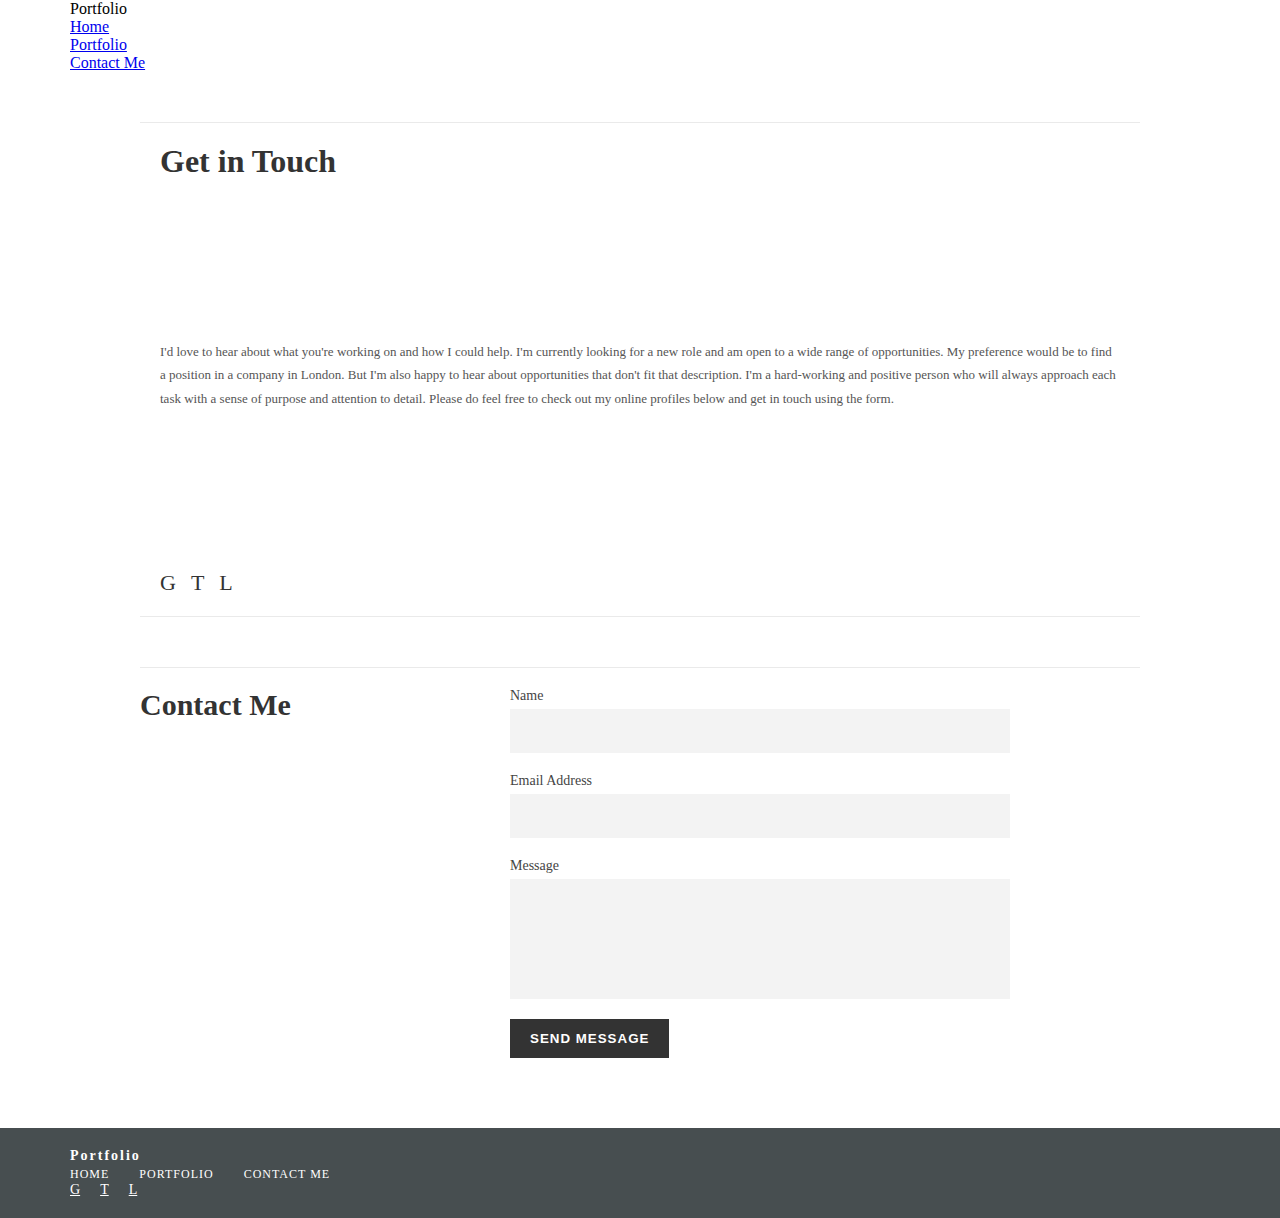
<file: contact/index.html>
<!DOCTYPE html>
<html lang="en">
<head>
    <meta charset="UTF-8">
    <meta name="viewport" content="width=device-width, initial-scale=1.0">
    <title>Contact - Portfolio</title>
 <link rel="stylesheet" href="style.css">
</head>
<body>
    <header>
        <div class="container">
            <div class="header-content">
                <div class="logo">Portfolio</div>
                <nav>
                    <ul>
                        <li><a href="#home">Home</a></li>
                        <li><a href="#portfolio">Portfolio</a></li>
                        <li><a href="#contact" class="active">Contact Me</a></li>
                    </ul>
                </nav>
            </div>
        </div>
    </header>

    <main>
        <div class="container">
            <div class="content-grid">
                
                <div class="intro-section">
                    <h1>Get in Touch</h1>
                    <p class="intro-text">
                        I'd love to hear about what you're working on and how I could help. I'm currently 
                        looking for a new role and am open to a wide range of opportunities. My preference 
                        would be to find a position in a company in London. But I'm also happy to hear about 
                        opportunities that don't fit that description. I'm a hard-working and positive person 
                        who will always approach each task with a sense of purpose and attention to detail. 
                        Please do feel free to check out my online profiles below and get in touch using the 
                        form.
                    </p>
                    <div class="social-links">
                        <a href="#" title="GitHub">G</a>
                        <a href="#" title="Twitter">T</a>
                        <a href="#" title="LinkedIn">L</a>
                    </div>
                </div>

                <!-- Contact Form Section -->
                <div class="form-section">
                    <h2>Contact Me</h2>
                    <form id="contactForm">
                        <div class="form-group">
                            <label for="name">Name</label>
                            <input type="text" id="name" name="name" class="form-control" required>
                        </div>
                        <div class="form-group">
                            <label for="email">Email Address</label>
                            <input type="email" id="email" name="email" class="form-control" required>
                        </div>
                        <div class="form-group">
                            <label for="message">Message</label>
                            <textarea id="message" name="message" class="form-control" required></textarea>
                        </div>
                        <button type="submit" class="btn-send">Send Message</button>
                    </form>
                </div>
            </div>
        </div>
    </main>

    <footer>
        <div class="container">
            <div class="footer-content">
                <div class="footer-logo">Portfolio</div>
                <nav class="footer-nav">
                    <ul>
                        <li><a href="#home">Home</a></li>
                        <li><a href="#portfolio">Portfolio</a></li>
                        <li><a href="#contact">Contact Me</a></li>
                    </ul>
                </nav>
                <div class="footer-social">
                    <a href="#" title="GitHub">G</a>
                    <a href="#" title="Twitter">T</a>
                    <a href="#" title="LinkedIn">L</a>
                </div>
            </div>
        </div>
    </footer>

    <script>
        
        document.getElementById('contactForm').addEventListener('submit', function(e) {
            e.preventDefault();
            
            
            const name = document.getElementById('name').value;
            const email = document.getElementById('email').value;
            const message = document.getElementById('message').value;
            
           
            if (name && email && message) {
                alert('Thank you for your message! I will get back to you soon.');
                this.reset();
            } else {
                alert('Please fill in all fields.');
            }
        });

        
        document.querySelectorAll('a[href^="#"]').forEach(anchor => {
            anchor.addEventListener('click', function (e) {
                e.preventDefault();
                const target = document.querySelector(this.getAttribute('href'));
                if (target) {
                    target.scrollIntoView({
                        behavior: 'smooth'
                    });
                }
            });
        });
    </script>
</body>
</html>
</file>
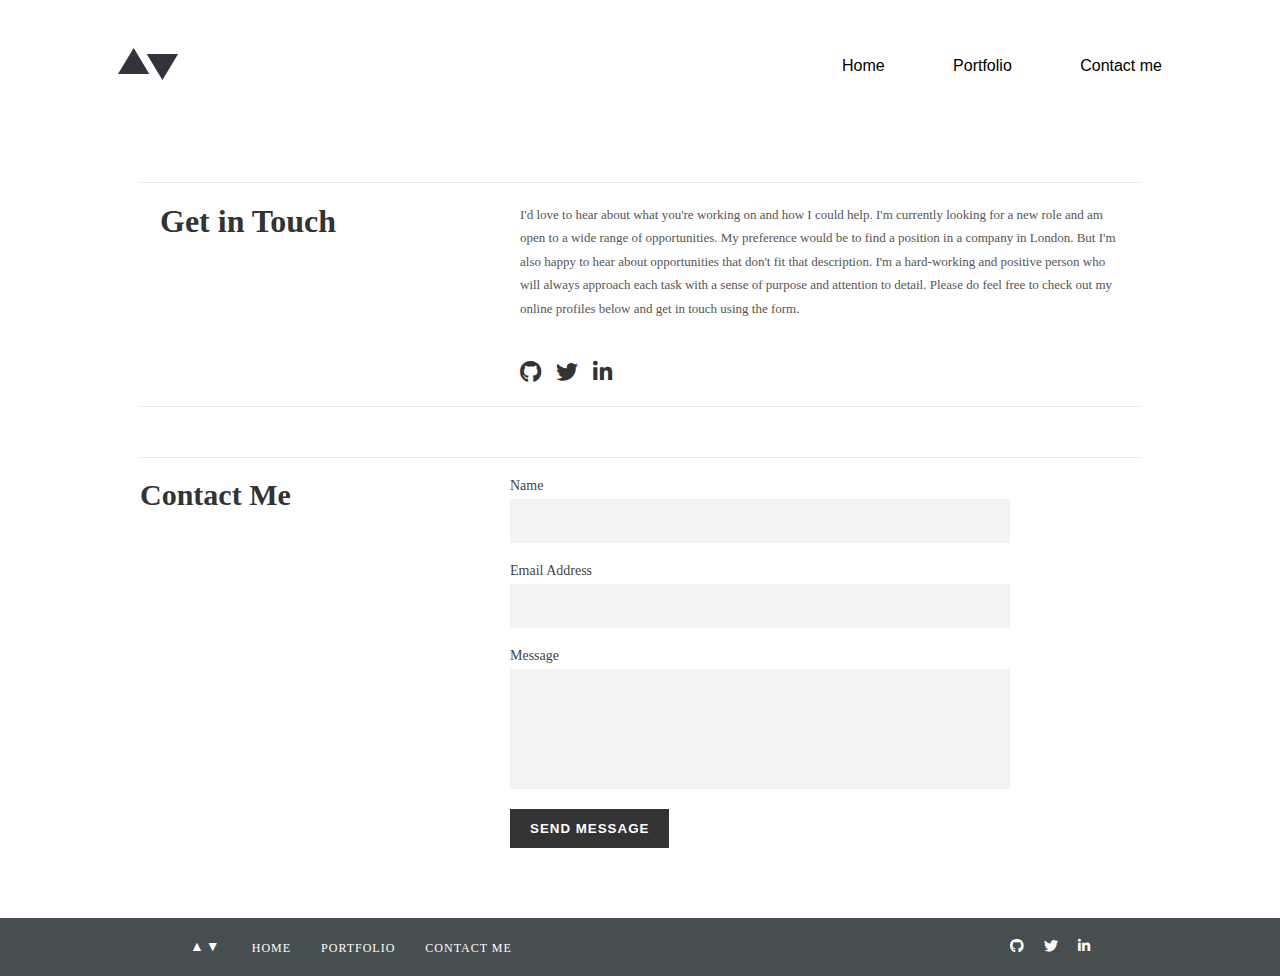
<file: contact/contact.html>
<!DOCTYPE html>
<html lang="en">
<head>
    <meta charset="UTF-8">
    <meta name="viewport" content="width=device-width, initial-scale=1.0">
     <link rel="stylesheet" href="https://cdnjs.cloudflare.com/ajax/libs/font-awesome/6.4.0/css/all.min.css">
    <title>Contact - Portfolio</title>
 <link rel="stylesheet" href="style.css">
</head>
<body>
   <!-- header -->
     <header class="header_section">
        <div class="container header">
            <div class="header_left"><img src="../img/logo.svg" alt="logo" class="logo"></div>
            <div class="header_right">
                <ul class="header_list">
                    <li class="header_list_item"><a href="index.html" class="header_link">Home</a></li>
                    <li class="header_list_item"><a href="porfolio.html" class="header_link">Portfolio</a></li>
                    <li class="header_list_item"><a href="contact.html" class="header_link">Contact me</a></li>
                </ul>
            </div>
        </div>
     </header>

    <main>
<div class="intro-section">
    <h1>Get in Touch</h1>

    <div class="right-content">
        <p class="intro-text">
            I'd love to hear about what you're working on and how I could help. I'm currently 
            looking for a new role and am open to a wide range of opportunities. My preference 
            would be to find a position in a company in London. But I'm also happy to hear about 
            opportunities that don't fit that description. I'm a hard-working and positive person 
            who will always approach each task with a sense of purpose and attention to detail. 
            Please do feel free to check out my online profiles below and get in touch using the 
            form.
        </p>

        <div class="social-links">
            <a href="#" title="GitHub"><i class="fab fa-github"></i></a>
            <a href="#" title="Twitter"><i class="fab fa-twitter"></i></a>
            <a href="#" title="LinkedIn"><i class="fab fa-linkedin-in"></i></a>
        </div>
    </div>
</div>



                <!-- Contact Form Section -->
                <div class="form-section">
                    <h2>Contact Me</h2>
                    <form id="contactForm">
                        <div class="form-group">
                            <label for="name">Name</label>
                            <input type="text" id="name" name="name" class="form-control" required>
                        </div>
                        <div class="form-group">
                            <label for="email">Email Address</label>
                            <input type="email" id="email" name="email" class="form-control" required>
                        </div>
                        <div class="form-group">
                            <label for="message">Message</label>
                            <textarea id="message" name="message" class="form-control" required></textarea>
                        </div>
                        <button type="submit" class="btn-send">Send Message</button>
                    </form>
                </div>
            </div>
        </div>
    </main>

 <footer>
  <div class="footer-container">
    <div class="footer-left">
      <div class="footer-logo">▲▼</div>

      <nav class="footer-nav">
        <ul>
          <li><a href="#home">HOME</a></li>
          <li><a href="#portfolio">PORTFOLIO</a></li>
          <li><a href="#contact">CONTACT ME</a></li>
        </ul>
      </nav>
    </div>

    <div class="footer-social">
      <a href="#"><i class="fab fa-github"></i></a>
      <a href="#"><i class="fab fa-twitter"></i></a>
      <a href="#"><i class="fab fa-linkedin-in"></i></a>
    </div>
  </div>
</footer>


</body>
</html>
</file>
<file: contact/style.css>
*{
            margin: 0;
            padding: 0;
            list-style: none;
            box-sizing: border-box;
        }

        .container{
            width: 1140px;


            
            margin: 0 auto;
        }

        .header{
            display: flex;
            justify-content: space-between;
            align-items: center;
            padding: 3rem;
        }

        .header_list{
            width: 20rem;
            display: flex;
            justify-content: space-between;
        }

        .header_list_item{
            transition: .4s;
        }

        .header_list_item:hover{
            transform: translateY(-.3rem);
        }

        .header_link{
            text-decoration: none;
            color: #000;
            font-family: sans-serif;
            transition: .4s;
        }

        .header_link:hover{
            color: gray;
        }
     .intro-section {
    display: flex;
    align-items: flex-start; 
    justify-content: space-between;
    max-width: 1000px;
    margin: 50px auto;
    padding: 20px;
    border-top: 1px solid #eaeaea;
    border-bottom: 1px solid #eaeaea;
    gap: 160px;
    flex-wrap: wrap;
}

.intro-section h1 {
    flex: 1 1 200px;
    font-size: 32px;
    font-weight: bold;
    color: #333;
    margin: 0;
}

.right-content {
    flex: 3 1 600px;
    display: flex;
    flex-direction: column;
    gap: 40px;
}

.intro-text {
    font-size: 13px;
    line-height: 1.8;
    color: #555;
}

.social-links {
    display: flex;
    gap: 15px;
}

.social-links a {
    font-size: 22px;
    color: #333;
    text-decoration: none;
    transition: color 0.3s ease;
}

.social-links a:hover {
    color: #0077b5;
}
.form-section {
    display: flex;
    justify-content: space-between;
    max-width: 1000px;
    margin: 50px auto;
    padding: 20px 0;
    border-top: 1px solid #eaeaea;
    gap: 160px;

}

.form-section h2 {
    flex: 1 1 200px;
    font-size: 30px;
    font-weight: bold;
    color: #333;
}

form {
    flex: 3 1 600px;
    display: flex;
    flex-direction: column;
    gap: 20px;
}

.form-group {
    display: flex;
    flex-direction: column;
    gap: 5px;
}

.form-group label {
    font-size: 14px;
    font-weight: 500;
    color: #444;
}

.form-control {
    padding: 12px;
    font-size: 14px;
    border: none;
    background-color: #f3f3f3;
    resize: none;
    border: 2px dashed transparent;
    transition: border-color 0.3s ease;

    max-width: 500px; 
    width: 100%;
}


.form-control:focus {
    outline: none;
    border-color: #555;
}

textarea.form-control {
    height: 120px;
}

.btn-send {
    padding: 12px 20px;
    background-color: #333;
    color: white;
    border: none;
    text-transform: uppercase;
    font-weight: 600;
    letter-spacing: 1px;
    cursor: pointer;
    width: fit-content;
    transition: background-color 0.3s ease;
}

.btn-send:hover {
    background-color: #000;
}
.content-grid{
    max-width: 100%;
    margin: 0 auto;
}
footer {
  background-color: #474e50;
  padding: 20px 0;
}

.footer-container {
  max-width: 1200px;
  margin: 0 auto;
  padding: 0 150px;
  display: flex;
  justify-content: space-between;
  align-items: center;
  flex-wrap: wrap;
}


.footer-left {
  display: flex;
  align-items: center;
  gap: 30px;
}

.footer-logo {
  font-size: 14px;
  font-weight: bold;
  color: white;
  letter-spacing: 2px;
}

.footer-nav ul {
  list-style: none;
  display: flex;
  gap: 30px;
  padding: 0;
  margin: 0;
}

.footer-nav a {
  color: white;
  text-decoration: none;
  font-size: 12px;
  letter-spacing: 1px;
  text-transform: uppercase;
  transition: color 0.3s ease;
}

.footer-nav a:hover {
  color: #ccc;
}

.footer-social {
  display: flex;
  gap: 20px;
}

.footer-social a {
  color: white;
  font-size: 14px;
  transition: color 0.3s ease;
}

.footer-social a:hover {
  color: #ccc;
}
</file>
